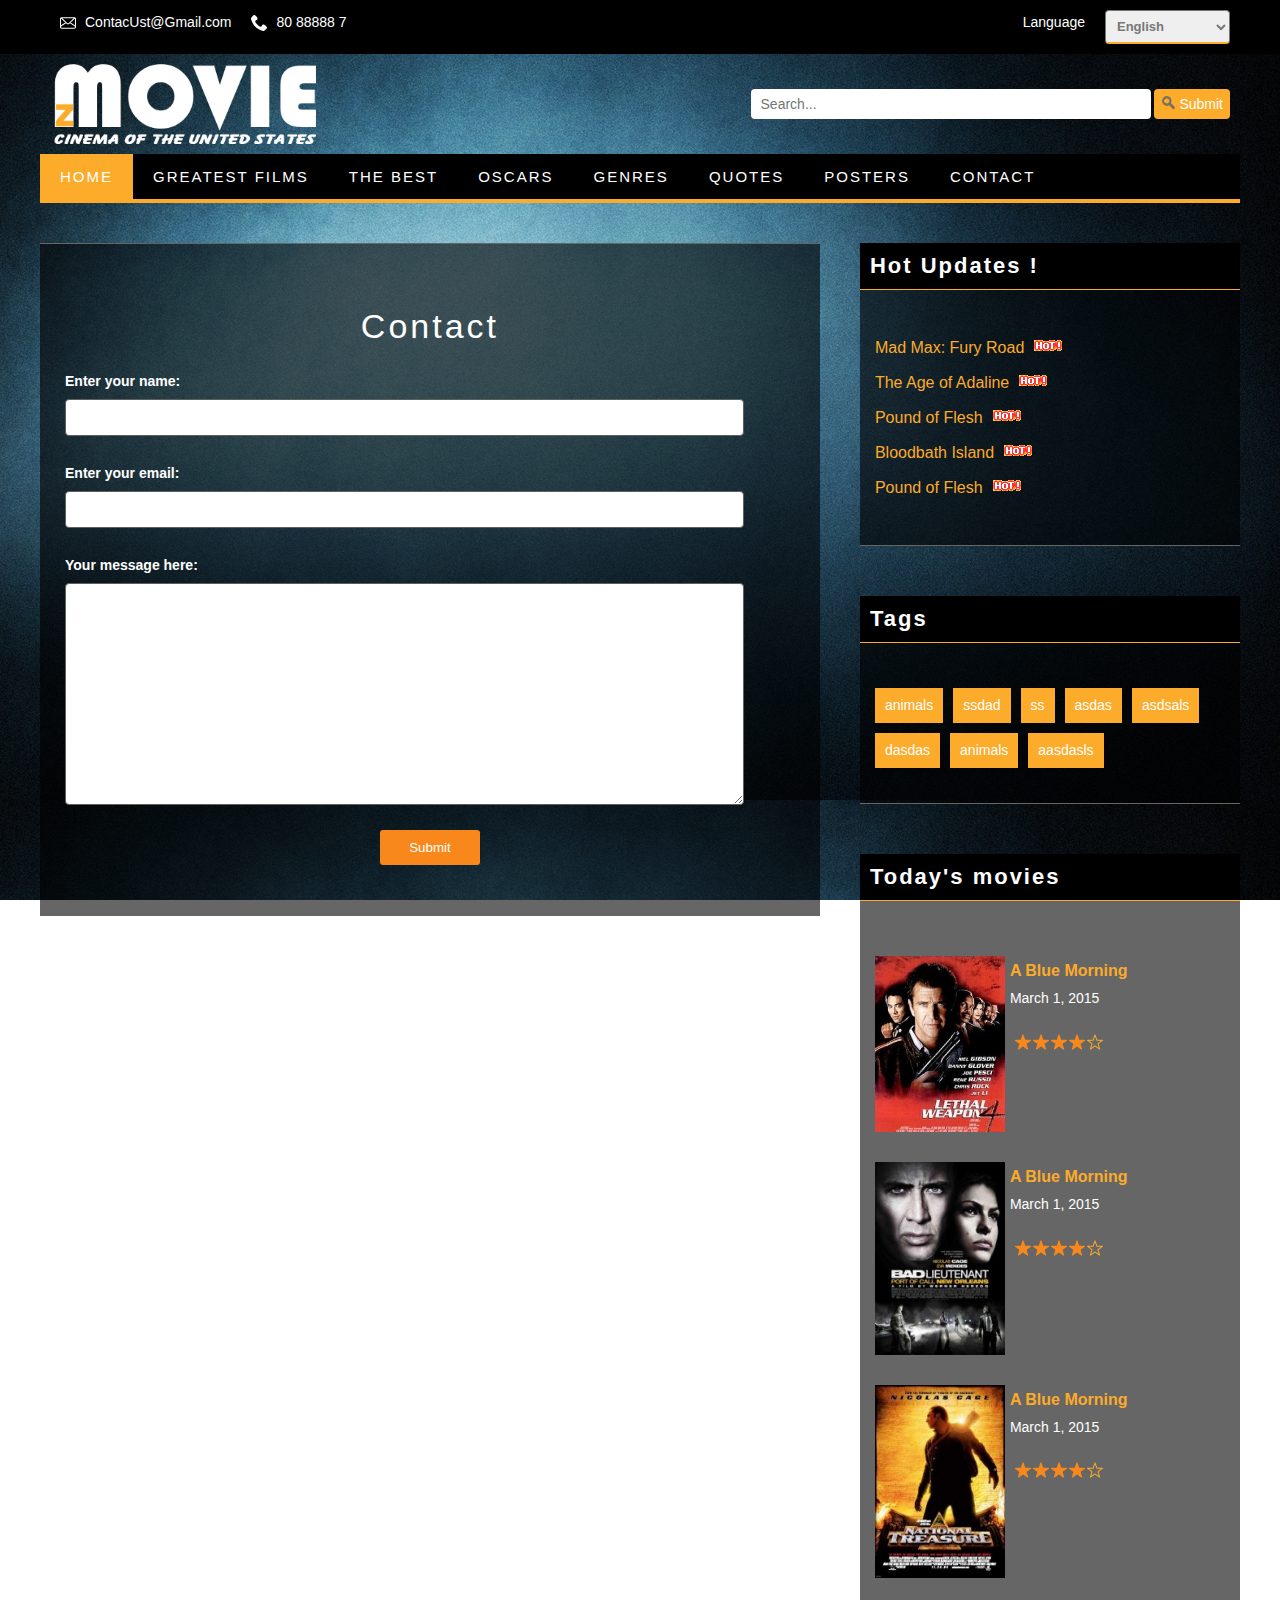
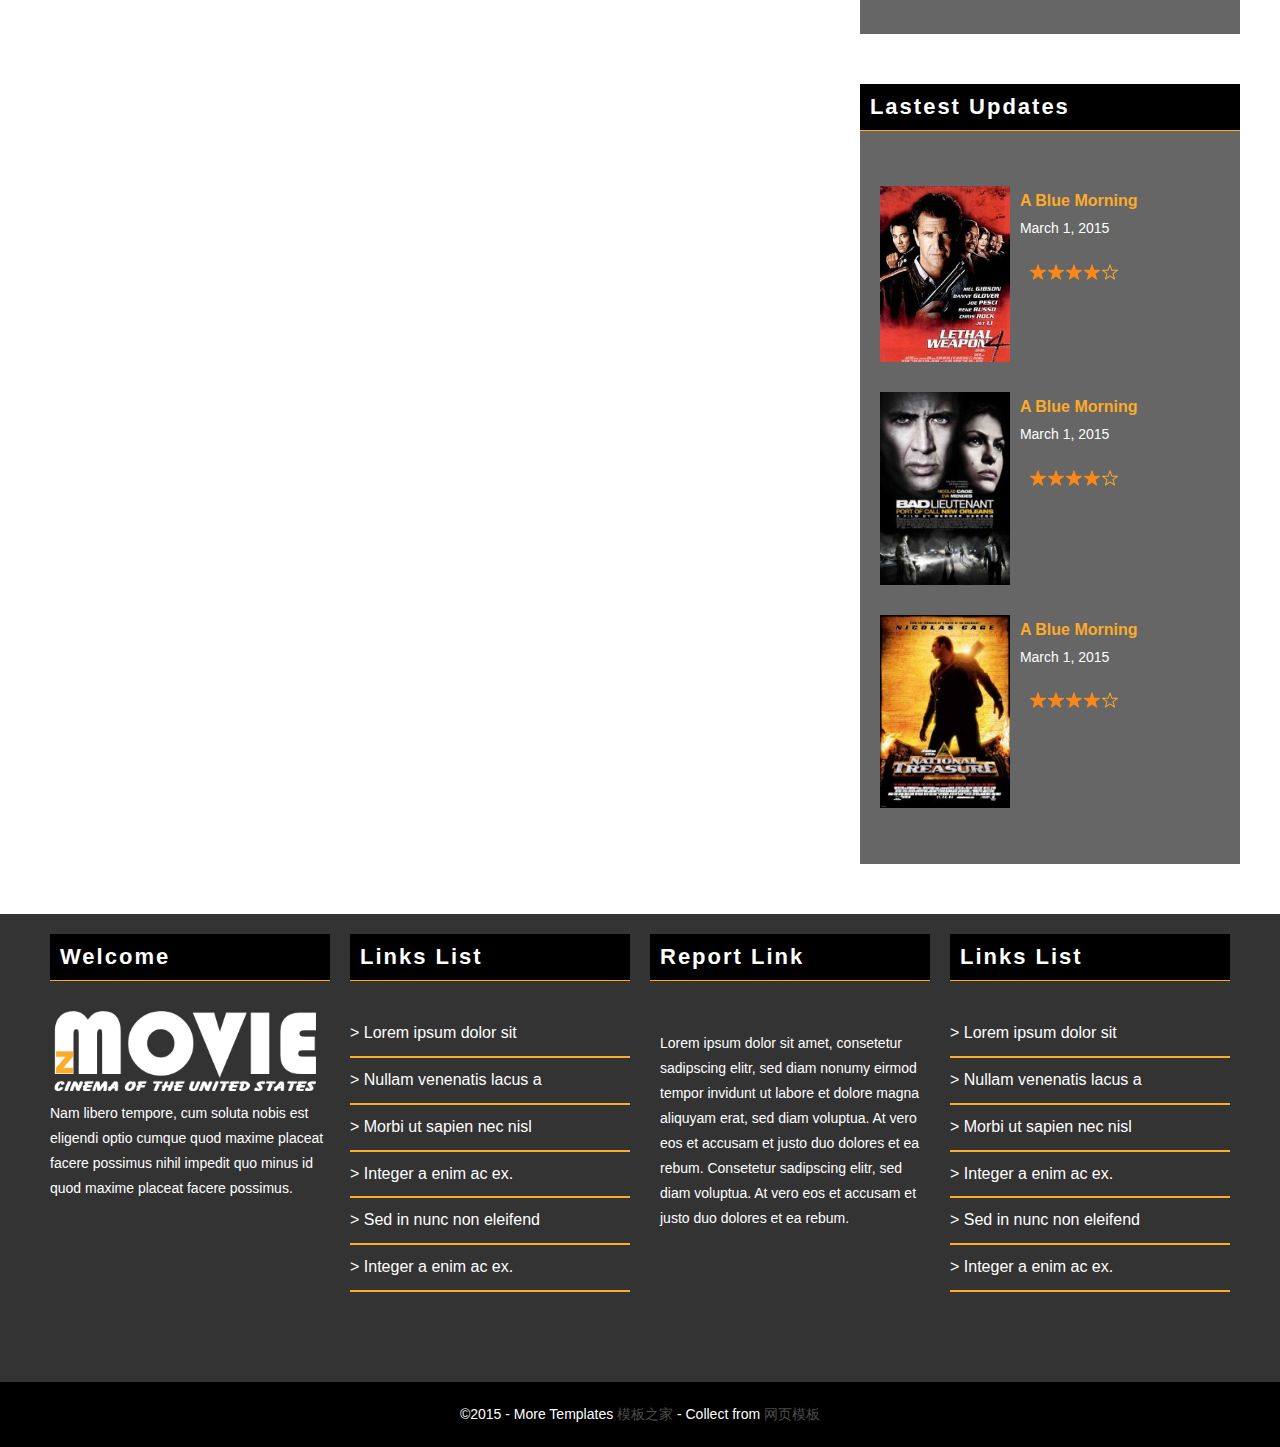
<file: dashboard/contact.html>
<!DOCTYPE html>
<!--[if lt IE 7 ]><html class="ie ie6" lang="en"> <![endif]-->
<!--[if IE 7 ]><html class="ie ie7" lang="en"> <![endif]-->
<!--[if IE 8 ]><html class="ie ie8" lang="en"> <![endif]-->
<!--[if (gte IE 9)|!(IE)]><!--><html lang="en"> <!--<![endif]-->
<head>

    <!-- Basic Page Needs
  ================================================== -->
	<meta charset="utf-8">
	<title>zMovie</title>
	<meta name="description" content="Free Responsive Html5 Css3 Templates | zerotheme.com">
	<meta name="author" content="www.zerotheme.com">
	
    <!-- Mobile Specific Metas
  ================================================== -->
	<meta name="viewport" content="width=device-width, initial-scale=1, maximum-scale=1">
    
    <!-- CSS
  ================================================== -->
  	<link rel="stylesheet" href="css/zerogrid.css">
	<link rel="stylesheet" href="css/style.css">
	<link rel="stylesheet" href="css/responsive.css">
	
	<!--[if lt IE 8]>
       <div style=' clear: both; text-align:center; position: relative;'>
         <a href="http://windows.microsoft.com/en-US/internet-explorer/products/ie/home?ocid=ie6_countdown_bannercode">
           <img src="http://storage.ie6countdown.com/assets/100/images/banners/warning_bar_0000_us.jpg" border="0" height="42" width="820" alt="You are using an outdated browser. For a faster, safer browsing experience, upgrade for free today." />
        </a>
      </div>
    <![endif]-->
    <!--[if lt IE 9]>
		<script src="js/html5.js"></script>
		<script src="js/css3-mediaqueries.js"></script>
	<![endif]-->
    
</head>
<body>
<div class="wrap-body">

<!--////////////////////////////////////Header-->
<header>
	<div class="top-bar">
		<div class="wrap-top zerogrid">
			<div class="row">
				<div class="col-1-2">
					<div class="wrap-col">
						<ul>
							<li class="mail"><p>ContacUst@Gmail.com</p></li>
							<li class="phone"><p>80 88888 7</p></li>
						</ul>
					</div>
				</div>
				<div class="col-1-2">
					<div class="wrap-col f-right">
						<ul>
							<li><select>
								<option value="en" selected>English</option>
								<option value="fe">France</option>
								<option value="ge">Germany</option>
							</select></li>
							<li><p>Language</p></li>
						</ul>
					</div>
				</div>
			</div>
		</div>
	</div>
	<div class="wrap-header zerogrid">
		<div class="row">
			<div class="col-1-2">
				<div class="wrap-col">
					<div class="logo"><a href="#"><img src="images/logo.png"/></a></div>	
				</div>
			</div>
			<div class="col-1-2">
				<div class="wrap-col f-right">
					<form method="get" action="/search" id="search"  >
						  <input name="q" type="text" size="40" placeholder="Search..." />
						  <input type="submit" value="Submit">
						</form>
				</div>
			</div>
		</div>
		<div class="row">
			<div id="menu">
				<nav>
					<div class="wrap-nav">
					   <ul>
						 <li class="active"><a href="index.html">Home</a></li>
						 <li><a href="single.html">GREATEST FILMS</a></li>
						 <li><a href="single.html">THE BEST</a></li>
						 <li><a href="single.html">OSCARS</a></li>
						 <li><a href="single.html">GENRES</a></li>
						 <li><a href="single.html">QUOTES</a></li>
						 <li><a href="single.html">POSTERS</a></li>
						 <li><a href="contact.html">CONTACT</a></li>
					   </ul>
					</div>
				</nav>
			</div>
		</div>
	</div>
</header>


<!--////////////////////////////////////Container-->
<section id="container">
	<div class="wrap-container zerogrid">
		<div id="main-content" class="col-2-3">
			<div class="wrap-content">
				<div class="contact">
					<h2>Contact</h2>
					<div id="contact_form">
						<form name="form1" id="ff" method="post" action="contact.php">
							<label>
							<span>Enter your name:</span>
							<input type="text"  name="name" id="name" required>
							</label>
							<label>
							<span>Enter your email:</span>
							<input type="email"  name="email" id="email" required>
							</label>
							<label>
							<span>Your message here:</span>
							<textarea name="message" id="message"></textarea>
							</label>
							<center><input class="sendButton" type="submit" name="Submit" value="Submit"></center>
						</form>
					</div>
				</div>
			</div>
		</div>
		<div id="sidebar" class="col-1-3">
			<div class="wrap-sidebar">
				<!---- Start Widget ---->
				<div class="widget wid-new-updates">
					<div class="wid-header">
						<h5>Hot Updates !</h5>
					</div>
					<div class="wid-content">
						<ul>
						<li><a href="#">Mad Max: Fury Road</a><span><img src="images/hot.png" /></span></li>
						<li><a href="#">The Age of Adaline</a><span><img src="images/hot.png" /></span></li>
						<li><a href="#">Pound of Flesh</a><span><img src="images/hot.png" /></span></li>
						<li><a href="#">Bloodbath Island</a><span><img src="images/hot.png" /></span></li>
						<li><a href="#">Pound of Flesh</a><span><img src="images/hot.png" /></span></li>
						</ul>
					</div>
				</div>
				<!---- Start Widget ---->
				<div class="widget wid-tag">
					<div class="wid-header">
						<h5>Tags</h5>
					</div>
					<div class="wid-content">
						<ul>
						<li><a href="#">animals</a></li>
						<li><a href="#">ssdad</a></li>
						<li><a href="#">ss</a></li>
						<li><a href="#">asdas</a></li>
						<li><a href="#">asdsals</a></li>
						<li><a href="#">dasdas</a></li>
						<li><a href="#">animals</a></li>
						<li><a href="#">aasdasls</a></li>
						</ul>
					</div>
				</div>
				<!---- Start Widget ---->
				<div class="widget wid-post">
					<div class="wid-header">
						<h5>Today's movies</h5>
					</div>
					<div class="wid-content">
						<div class="post">
							<a href="#"><img src="images/1.jpg"/></a>
							<div class="wrapper">
							  <a href="#"><h6>A Blue Morning</h6></a>
							  <p>March 1, 2015</p>
							  <a href="#"><img src="images/star.png" /></a>
							</div>
						</div>
						<div class="post">
							<a href="#"><img src="images/2.jpg"/></a>
							<div class="wrapper">
							 <a href="#"><h6>A Blue Morning</h6></a>
							  <p>March 1, 2015</p>
							  <a href="#"><img src="images/star.png" /></a>
							</div>
						</div>
						<div class="post">
							<a href="#"><img src="images/3.jpg"/></a>
							<div class="wrapper">
							 <a href="#"><h6>A Blue Morning</h6></a>
							  <p>March 1, 2015</p>
							  <a href="#"><img src="images/star.png" /></a>
							</div>
						</div>
					</div>
				</div>
				<!---- Start Widget ---->
				<div class="widget wid-last-updates">
					<div class="wid-header">
						<h5>Lastest Updates</h5>
					</div>
					<div class="wid-content">
						<div class="post">
							<a href="#"><img src="images/1.jpg"/></a>
							<div class="wrapper">
							  <a href="#"><h6>A Blue Morning</h6></a>
							  <p>March 1, 2015</p>
							  <a href="#"><img src="images/star.png" /></a>
							</div>
						</div>
						<div class="post">
							<a href="#"><img src="images/2.jpg"/></a>
							<div class="wrapper">
							 <a href="#"><h6>A Blue Morning</h6></a>
							  <p>March 1, 2015</p>
							  <a href="#"><img src="images/star.png" /></a>
							</div>
						</div>
						<div class="post">
							<a href="#"><img src="images/3.jpg"/></a>
							<div class="wrapper">
							 <a href="#"><h6>A Blue Morning</h6></a>
							  <p>March 1, 2015</p>
							  <a href="#"><img src="images/star.png" /></a>
							</div>
						</div>
					</div>
				</div>
			</div>
		</div>
	</div>
</section>

<!--////////////////////////////////////Footer-->
<footer>
	<div class="zerogrid">
		<div class="wrap-footer">
			<div class="row">
				<div class="col-1-4">
					<div class="wrap-col">
						<div class="widget wid-about">
							<div class="wid-header">
								<h5>Welcome</h5>
							</div>
							<div class="logo"><a href="#"><img src="images/logo.png"/></a></div>
							<p>Nam libero tempore, cum soluta nobis est eligendi optio cumque quod maxime placeat 
								facere possimus nihil impedit quo minus id quod maxime placeat facere possimus. </p>
						</div>
					</div>
				</div>
				<div class="col-1-4">
					<div class="wrap-col">
						<div class="widget wid-meta">
							<div class="wid-header">
								<h5>Links List</h5>
							</div>
							<div class="widget-content">
								<div class="row">
									<ul>
										<li><a href="#">> Lorem ipsum dolor sit </a></li>
										<li><a href="#">> Nullam venenatis lacus a </a></li>
										<li><a href="#">> Morbi ut sapien nec nisl</a></li>
										<li><a href="#">> Integer a enim ac ex.</a></li>
										<li><a href="#">> Sed in nunc non eleifend  </a></li>
										<li><a href="#">> Integer a enim ac ex.</a></li>
									</ul>
								</div>
							</div>
						</div>
					</div>
				</div>
				<div class="col-1-4">
					<div class="wrap-col">
						<div class="widget wid-report">
							<div class="wid-header">
								<h5>Report Link</h5>
							</div>
							<div class="wid-content">
								<p>Lorem ipsum dolor sit amet, consetetur sadipscing elitr, sed diam nonumy 
								eirmod tempor invidunt ut labore et dolore magna aliquyam erat, sed diam voluptua. 
								At vero eos et accusam et justo duo dolores et ea rebum. Consetetur sadipscing elitr,  
								sed diam voluptua. At vero eos et accusam et justo duo dolores et ea rebum.</p>
							</div>
						</div>
					</div>
				</div>
				<div class="col-1-4">
					<div class="wrap-col">
						<div class="widget wid-meta">
							<div class="wid-header">
								<h5>Links List</h5>
							</div>
							<div class="widget-content">
								<div class="row">
									<ul>
										<li><a href="#">> Lorem ipsum dolor sit </a></li>
										<li><a href="#">> Nullam venenatis lacus a </a></li>
										<li><a href="#">> Morbi ut sapien nec nisl</a></li>
										<li><a href="#">> Integer a enim ac ex.</a></li>
										<li><a href="#">> Sed in nunc non eleifend  </a></li>
										<li><a href="#">> Integer a enim ac ex.</a></li>
									</ul>
								</div>
							</div>
						</div>
					</div>
				</div>
			</div>
		</div>
	</div>
	<div class="bottom-footer">
		<div class="wrap-bottom ">
			<div class="copyright">
				<p>©2015 - More Templates <a href="http://www.cssmoban.com/" target="_blank" title="模板之家">模板之家</a> - Collect from <a href="http://www.cssmoban.com/" title="网页模板" target="_blank">网页模板</a></p>
			</div>
		</div>
	</div>
</footer>


</div>

</body></html>
</file>
<file: dashboard/css/zerogrid.css>
/*
Zerotheme.com | Free Html5 Responsive Templates
Zerogrid - A Single Grid System for Responsive Design
Author: Kimmy
Version : 3.0
Author URI: http://www.zerotheme.com/
*/
/* -------------------------------------------- */
/* ------------------Grid System--------------- */ 
.zerogrid{ width: 1200px; position: relative; margin: 0 auto; padding: 0px;}
.zerogrid:after { content: "\0020"; display: block; height: 0; clear: both; visibility: hidden; }

.zerogrid .f-right{float: right!important;}
.zerogrid .f-left{float: left!important;}

.zerogrid .row{}
.zerogrid .row:before,.row:after { content: '\0020'; display: block; overflow: hidden; visibility: hidden; width: 0; height: 0; }
.zerogrid .row:after{clear: both; }
.zerogrid .row{zoom: 1;}

.zerogrid .wrap-col{margin:10px;}

.zerogrid .col-1-2, .zerogrid .col-1-3, .zerogrid .col-2-3, .zerogrid .col-1-4, .zerogrid .col-2-4, .zerogrid .col-3-4, .zerogrid .col-1-5, .zerogrid .col-2-5, .zerogrid .col-3-5, .zerogrid .col-4-5, .zerogrid .col-1-6, .zerogrid .col-2-6, .zerogrid .col-3-6, .zerogrid .col-4-6, .zerogrid .col-5-6{float:left; display: inline-block;}

.zerogrid .col-full{width:100%;}

.zerogrid .col-1-2{width:50%;}
.zerogrid .offset-1-2{margin-left: 50%;}

.zerogrid .col-1-3{width:33.33%;}
.zerogrid .col-2-3{width:66.66%;}
.zerogrid .offset-1-3{margin-left: 33.33%;}
.zerogrid .offset-2-3{margin-left: 66.66%;}

.zerogrid .col-1-4{width:25%;}
.zerogrid .col-2-4{width:50%;}
.zerogrid .col-3-4{width:75%;}
.zerogrid .offset-1-4{margin-left: 25%;}
.zerogrid .offset-2-4{margin-left: 50%;}
.zerogrid .offset-3-4{margin-left: 75%;}

.zerogrid .col-1-5{width:20%;}
.zerogrid .col-2-5{width:40%;}
.zerogrid .col-3-5{width:60%;}
.zerogrid .col-4-5{width:80%;}
.zerogrid .offset-1-5{margin-left: 20%;}
.zerogrid .offset-2-5{margin-left: 40%;}
.zerogrid .offset-3-5{margin-left: 60%;}
.zerogrid .offset-4-5{margin-left: 80%;}

.zerogrid .col-1-6{width:16.66%;}
.zerogrid .col-2-6{width:33.33%;}
.zerogrid .col-3-6{width:50%;}
.zerogrid .col-4-6{width:66.66%;}
.zerogrid .col-5-6{width:83.33%;}
.zerogrid .offset-1-6{margin-left: 16.66%;}
.zerogrid .offset-2-6{margin-left: 33.33%;}
.zerogrid .offset-3-6{margin-left: 50%;}
.zerogrid .offset-4-6{margin-left: 66.66%;}
.zerogrid .offset-5-6{margin-left: 83.33%;}

@media only screen and (min-width: 960px) and (max-width: 1199px) {
	.zerogrid{width:960px;}
}

@media only screen and (min-width: 768px) and (max-width: 959px) {
	.zerogrid{width:768px;}
}

@media only screen and (max-width: 767px) {
	.zerogrid, .zerogrid .col-1-2, .zerogrid .col-1-3, .zerogrid .col-2-3, .zerogrid .col-1-4, .zerogrid .col-2-4, .zerogrid .col-3-4, .zerogrid .col-1-5, .zerogrid .col-2-5, .zerogrid .col-3-5, .zerogrid .col-4-5, .zerogrid .col-1-6, .zerogrid .col-2-6, .zerogrid .col-3-6, .zerogrid .col-4-6, .zerogrid .col-5-6{width:100%;}
	
	.zerogrid .offset-1-2, .zerogrid .offset-1-3, .zerogrid .offset-2-3, .zerogrid .offset-1-4, .zerogrid .offset-2-4, .zerogrid .offset-3-4, .zerogrid .offset-1-5, .zerogrid .offset-2-5, .zerogrid .offset-3-5, .zerogrid .offset-4-5, .zerogrid .offset-1-6, .zerogrid .offset-2-6, .zerogrid .offset-3-6, .zerogrid .offset-4-6, .zerogrid .offset-5-6{margin-left:0;}
}
</file>
<file: dashboard/css/responsive.css>
/*

*/

html {?webkit-text-size-adjust: none;}
.video embed,.video object,.video iframe {�width: 100%;��height: auto;}
img{max-width:100%;	height: auto;width: auto\9; /* ie8 */}




@media only screen and (min-width: 960px) and (max-width: 1199px) {
	
}

@media only screen and (min-width: 768px) and (max-width: 959px) {

}

@media only screen and (max-width: 767px) {
	
	
}
</file>
<file: dashboard/css/style.css>
/* ---------------------------------------------------------------------------- */
/* ------------------------------------Reset----------------------------------- */
/* ---------------------------------------------------------------------------- */
a,abbr,acronym,address,applet,article,aside,audio,b,blockquote,big,body,center,canvas,caption,cite,code,command,datalist,dd,del,details,dfn,dl,div,dt,em,embed,fieldset,figcaption,figure,font,footer,form,h1,h2,h3,h4,h5,h6,header,hgroup,html,i,iframe,img,ins,kbd,keygen,label,legend,li,meter,nav,object,ol,output,p,pre,progress,q,s,samp,section,small,span,source,strike,strong,sub,sup,table,tbody,tfoot,thead,th,tr,tdvideo,tt,u,ul,var{background:transparent;border:0 none;font-size:100%;margin:0;padding:0;border:0;outline:0;vertical-align:top;}ol, ul {list-style:none;}blockquote, q {quotes:none;}table, table td {padding:0;border:none;border-collapse:collapse;}img {vertical-align:top;}embed {vertical-align:top;}
article, aside, audio, canvas, command, datalist, details, embed, figcaption, figure, footer, header, hgroup, keygen, meter, nav, output, progress, section, source, video {display:block;}
mark, rp, rt, ruby, summary, time {display:inline;}
input, textarea {border:0; padding:0; margin:0; outline: 0;}
iframe {border:0; margin:0; padding:0;}
input, textarea, select {margin:0; padding:0px;}
.copyrights{text-indent:-9999px;height:0;line-height:0;font-size:0;overflow:hidden;}

/* ---------------------------------------------------------------------------- */
/* ---------------------------------------------------------------------------- */
/* ---------------------------------------------------------------------------- */

html { -webkit-text-size-adjust: none;}
.video embed,.video object,.video iframe { width: 100%;  height: auto;}
img{max-width:100%;	height: auto;width: auto\9; /* ie8 */}

a{color: #4C4C4C;text-decoration: none;}
a:hover {opacity: 0.9; text-decoration: none;}

h1, h2 	{font-size: 25px;line-height: 25px;}
h3, h4	{font-size: 20px;line-height: 20px;}
h5, h6	{font-size: 16px;line-height: 16px;}

p{margin: 10px 0;}

.post{}
.post:after, .post:before, article:after, article:before, section:after, section:before{clear: both; content: '\0020'; display: block; visibility: hidden; width: 0; height: 0;}

.clear{content: "\0020"; display: block; height: 0; clear: both; visibility: hidden; }
.clearfix:after, .clearfix:before{clear: both; content: '\0020'; display: block; visibility: hidden; width: 0; height: 0;}

/* ---------------------------------------------------------------------------- */
/* ------------------------------------Html-Body------------------------------- */
/* ---------------------------------------------------------------------------- */
html, body {width:100%; padding:0; margin:0;}
body {background: url(../images/bg.jpg) fixed ;color: #fff;font: 14px/25px Arial, Helvetica, sans-serif;background-size: 100%;}
body .wrap-body{}

/* ---------------------------------------------------------------------------- */
/* -------------------------------------Header--------------------------------- */
/* ---------------------------------------------------------------------------- */
header .top-bar { background-color: #000;color: #fff;}

header .top-bar .top-social {}
header .top-bar ul li{display:inline;}
header .top-bar ul p{display:inline;margin: 0 10px;float:left;}
header .top-bar .mail p{background: url(../images/Mail.png) no-repeat 0px 5px;color:#fff;padding-left: 25px;font-size:14px;}
header .top-bar .phone p{background: url(../images/Phone.png) no-repeat 0px 5px;color:#fff;padding-left: 25px;font-size:14px;}


header .login-form {margin-top:10px;}
header .login-form  form{display: inline-block;}
header #login {margin: 0 auto;}

header #login input[type="text"] {
    border: 0 none;
    font: bold 13px Arial,Helvetica,Sans-serif;
    color: #777;
    width: 125px;
    padding: 7px ;
	margin-left:10px;
    -webkit-border-radius: 4px;
    -moz-border-radius: 4px;
    border-radius: 4px;
    
}

header #login input[type="submit"]{
	background:#fcab2b;
	padding: 7px;
	margin-left:5px;
	color: #fff;
	font-size: 14px;
	cursor:pointer;
	-webkit-border-radius: 4px;
    -moz-border-radius: 4px;
    border-radius: 4px;
}

header #login input[type="checkbox"]{
	margin-left: 7px;
}


header{margin-bottom: 20px;}
header .wrap-header{ }
header .wrap-header ul li{display:inline;}
header .wrap-header ul p{display:inline;margin: 20px 10px;float:left;}
header .wrap-header select{margin: 20px 0px;}

header #search {margin: 25px auto 0 auto;}

header #search input[type="text"] {
    border: 0 none;
    font: 14px Arial,Helvetica,Sans-serif;
    color: #777;
    width: 380px;
	margin-bottom:10px;
    padding: 7px 10px ;
    -webkit-border-radius: 4px;
    -moz-border-radius: 4px;
    border-radius: 4px;
    }
header #search input[type="submit"]{
	background: url(../images/search-dark.png) no-repeat 7px 6px #fcab2b;
	padding: 7px 7px 7px 25px;
	color: #fff;
	font-size: 14px;
	cursor:pointer;
	-webkit-border-radius: 4px;
    -moz-border-radius: 4px;
    border-radius: 4px;
}

.logo img{max-height: 80px;display: inline-block;}

nav { margin: 0px auto 0px auto;display: inline-block;}
nav .active a{background: #fcab2b!important;}

#menu {background-color:#000;border-bottom: 4px solid #fcab2b;text-align: left;}
#menu ul{padding:0px;margin:0px;list-style: none;}
#menu ul li{display:inline;}
#menu ul form {float: left;padding: 0px 20px;}
#menu ul a {float:left;color: #fff; text-transform: uppercase;padding: 10px 20px;font-size: 15px;letter-spacing: 2px;}
#menu a:hover{background: #fcab2b;}


header .nav-bar { }
header .nav-bar .wrap-nav{}
/* ---------------------------------------------------------------------------- */
/* -------------------------------------Container------------------------------ */
/* ---------------------------------------------------------------------------- */
#container {}
#container .wrap-container{}

/* ---MainContent-Article--- */
#main-content{}
#main-content .wrap-content{margin:20px 20px 20px 0px;}

#main-content .movie , #main-content .serie {background-color: rgba(0,0,0,0.6);margin-bottom: 50px;padding-bottom: 30px;border-bottom: 1px solid #666;}


#main-content .type {}
#main-content .type ul li{display:inline;}
#main-content .type ul select{display:inline;margin: 5px 10px ;float:left;}
#main-content .type ul a{margin: 5px 10px;}
 
#main-content .title {border-bottom:2px solid #fcab2b;margin-bottom: 60px;background-color: rgba(0,0,0,0.7);}
#main-content .title h2{ font-size:35px;color: #fff; display:inline-block;padding: 15px 0;letter-spacing: 2px;}


#main-content .post {padding:0;margin-top:40px; text-align:center;}
#main-content .post img.thumb{height:230px;width: 100%;}
#main-content .post h3{color:#fcab2b;font-weight: 500; margin-bottom:5px;font-size: 19px;}
#main-content .post h3:hover {text-decoration: underline; }
#main-content .post span{color:#fff; font-size: 14px;}

/* ---------------------------------------------------------------------------- */
/* -------------------------------------Article-------------------------------- */
/* ---------------------------------------------------------------------------- */
article{margin-bottom: 30px;}
article:after, article:before{clear: both; content: '\0020'; display: block; visibility: hidden; width: 0; height: 0;}
article img{}

article .art-header{border-bottom: 1px solid #666; border-top: 1px solid #666;}
article .art-header ul li.star  {padding:15px 5px;}
article .art-header p{font-size:20px;font-weight:bold;color: #222;}
article .art-header p a{font-size:18px;font-weight:500;color:#ffefff;}
article .art-header p a:hover{color:#fcab2b;}


article .art-content{padding:20px ; background-color: rgba(0,0,0,0.6);}
article .art-content img{float:left; width: 380px ;max-height: 200px;display: inline-block;margin:10px;}
article .art-content blockquote {border-left: 3px solid #1c7791;font-size: 18px;margin: 0 50px;font-style: italic;color: #666;padding-left: 20px;}
article .art-content ol {float: left;text-align: justify;margin: 10px 50px;font-size: 16px;list-style-type: circle;}

/* ---Sidebar-Widget--- */
#sidebar{}
#sidebar .wrap-sidebar{margin:20px 0px 20px 20px;}

.widget {margin-bottom: 50px;color: #fff;background-color: rgba(0,0,0,0.6);padding-bottom:30px;border-bottom: 1px solid #666;}
.widget:after, .widget:before{clear: both; content: '\0020'; display: block; visibility: hidden; width: 0; height: 0;}

.widget .wid-header {border-bottom:1px solid #fcab2b;margin-bottom: 30px ;background-color: #000;}
.widget .wid-header h5{ font-size:22px;  display:inline-block;padding: 15px 0;letter-spacing: 2px;padding-left:10px;}
.widget .wid-content{padding:10px;}

.widget.wid-about {}

.widget.wid-new-updates {}
.widget.wid-new-updates ul a{margin: 5px;display: inline-block; color:#fcab2b;font-size:16px;}
.widget.wid-new-updates ul span img{margin: 10px 0 0 5px;}

.widget.wid-tag {}
.widget.wid-tag ul li{display:inline;}
.widget.wid-tag ul a{display:inline;margin: 5px;float:left;background:#fcab2b; color:#fff;padding:5px 10px;}
.widget.wid-tag a:hover{background:#fff;color: #fcab2b;}


.widget.wid-post {}
.widget.wid-post .post{}
.widget.wid-post img{float: left; margin: 15px 5px; max-width: 130px;}
.widget.wid-post h6{color:#fcab2b;}
.widget.wid-post .wrapper {vertical-align: middle;text-align: left;line-height: 1.4em;padding-bottom: 7px;margin-top: 22px;display: inline-block;}

.widget.wid-last-updates {}
.widget.wid-last-updates img{float: left; margin: 15px 10px; max-width: 130px;}
.widget.wid-last-updates h6{color:#fcab2b;}
.widget.wid-last-updates .wrapper {vertical-align: middle;text-align: left;line-height: 1.4em;padding-bottom: 7px;margin-top: 22px;display: inline-block;}

.widget.wid-gallery {}
.widget.wid-gallery img{margin: 0 10px 10px 0; max-width: 150px;}

.widget.wid-archive {}
.widget.wid-archive select {margin: 5px 0;height: 40px;width: 100%;padding-left: 10px;font-family: "Noto Serif",serif;font-size: 16px; background-color: #e9e9e9;color: #777777;border: none;}

.widget.wid-meta {}
.widget.wid-meta ul li{ }
.widget.wid-meta ul li { line-height: 2.8;border-bottom: 2px solid #fcab2b;}
.widget.wid-meta ul a{ font-size: 16px; color:#fff;}

.widget.wid-related {}
.widget.wid-related img{ max-height: 240px; border:1px solid #DDD;}
.widget.wid-related h4 {margin-top: 10px;color:#fff;}

/* ---------------------------------------------------------------------------- */
/* -------------------------------------Footer--------------------------------- */
/* ---------------------------------------------------------------------------- */
footer {;background-color: rgba(0,0,0,0.8);}
footer .widget{border: none; background-color:transparent;}
footer .wrap-footer{padding: 10px 0;}
footer .wrap-footer p{}

footer  .copyright .copyright-info{font-style: italic;}
footer .bottom-footer {background-color:#000;padding: 10px;}
footer .bottom-footer p{text-align:center;color:#fff;}
footer .wrap-bottom {}

/* ---------------------------------------------------------------------------- */
/* -------------------------------------Img-Effect------------------------------ */
/* ---------------------------------------------------------------------------- */
.view {
   max-width: 160px;
   max-height: 270px;
   margin: 10px;
   overflow: hidden;
   position: relative;
   text-align: center;
   box-shadow: 0px 0px 5px #aaa;
   cursor: default;
   display: inline-block;
}

.view .mask, .view .content {
   width: 160px;
   height: 270px;
   position: absolute;
   overflow: hidden;
   top: 0;
   left: 0;
}

.view img {
   display:block;
   position: relative;
}

.view a.info {
   background:url(../img/link.png) center no-repeat;
   display: inline-block;
   text-decoration: none;
   padding:0;
   text-indent:-9999px;
   width:50px;
   height:50px;
}
.effect .mask {
   opacity: 0;
   overflow:visible;
   border:0px solid rgba(0,0,0,0.7);
   box-sizing:border-box;
   transition: all 0.4s ease-in-out;
}

.effect a.info {
   position:relative;
   top:0px;
   right: 50px;
   opacity:0;
   transform:scale(0,0);
   transition: transform 0.2s 0.1s ease-in, opacity 0.1s ease-in-out;
}

.effect:hover .mask {
   opacity: 1;
   border:100px solid rgba(0,0,0,0.7);
}

.effect:hover a.info {
   opacity:1;
   transform:scale(1,1);
   transition-delay:0.3s;
}

/* ---------------------------------------------------------------------------- */
/* ------------------------------------Pagination------------------------------ */
/* ---------------------------------------------------------------------------- */

.btn {
    display: inline-block;
    padding: 10px;
    border-radius: 5px; /*optional*/
    color: #aaa;
    font-size: 13px;
}

.pagination { padding: 20px;}

.page {
    display: inline-block;
    padding: 0px 9px;
    border-radius: 3px;
    border: solid 1px #c0c0c0;
    background: #e9e9e9;
    box-shadow: inset 0px 1px 0px rgba(255,255,255, 0.1), 0px 1px 3px rgba(0,0,0, 0.1);
    font-size: 13px;
    font-weight: bold;
    text-decoration: none;
    color: #717171;
    text-shadow: 0px 1px 0px rgba(255,255,255, 1);
}

.page:hover, .page.gradient:hover {
    background: #fcab2b;
    background: -webkit-gradient(linear, 0% 0%, 0% 100%, from(#FEFEFE), to(#f0f0f0));
    background: -moz-linear-gradient(0% 0% 270deg,#FEFEFE, #f0f0f0);
}

.page.active {
    border: none;
    background: #616161;
    box-shadow: inset 0px 0px 8px rgba(0,0,0, .5), 0px 1px 0px rgba(255,255,255, .8);
    color: #f0f0f0;
    text-shadow: 0px 0px 3px rgba(0,0,0, .5);
}

.page.gradient {
    background: -webkit-gradient(linear, 0% 0%, 0% 100%, from(#f8f8f8), to(#e9e9e9));
    background: -moz-linear-gradient(0% 0% 270deg,#f8f8f8, #e9e9e9);
}

.pagination {
    color: #feffff;
}

.page {
    border: solid 1px #32373b;
    background: #fcab2b;
    box-shadow: inset 0px 1px 1px rgba(255,255,255, .1), 0px 1px 3px rgba(0,0,0, .1);
    color: #feffff;
    text-shadow: 0px 1px 0px rgba(0,0,0, .5);
}

.page:hover, .page.gradient:hover {
    background: #fcab2b;
    background: -webkit-gradient(linear, 0% 0%, 0% 100%, from(#547085), to(#3d4f5d));
    background: -moz-linear-gradient(0% 0% 270deg,#547085, #3d4f5d);
}

.page.active {
    border: none;
    background: #2f3237;
    box-shadow: inset 0px 0px 8px rgba(0,0,0, .5), 0px 1px 0px rgba(255,255,255, .1);
}

.page.gradient {
    background: -webkit-gradient(linear, 0% 0%, 0% 100%, from(#565b5f), to(#3e4347));
    background: -moz-linear-gradient(0% 0% 270deg,#565b5f, #3e4347);
}
/* ---------------------------------------------------------------------------- */
/* -------------------------------------Select------------------------------ */
/* ---------------------------------------------------------------------------- */
select {
	border-bottom: 2px solid #fcab2b;
    font: bold 13px Arial,Helvetica,Sans-serif;
    color: #777;
    width: 125px;
    padding: 7px ;
	margin-left:10px;
    -webkit-border-radius: 4px;
    -moz-border-radius: 4px;
    border-radius: 4px;
}

/* ---------------------------------------------------------------------------- */
/* -------------------------------------Button--------------------------------- */
/* ---------------------------------------------------------------------------- */
a.button{
	cursor: pointer;
	font-family: Arial, Helvetica, sans-serif;
	font-size: 15px;
	display: inline-block;
	background: #fcab2b;
	padding: 5px 10px;
	text-transform: uppercase;
	color: #fff;
	-webkit-border-radius: 4px;
	-moz-border-radius: 4px;
	-khtml-border-radius: 4px;
	border-radius: 4px;
	margin-right:0px;
}
a.button:hover{opacity: 0.9;}

a.button.bt1 {background: #f8881b;border:1px solid #eee;font-size:22px;padding: 10px 15px;margin-right: 10px; }
a.button.bt2 {background: #0000ff;color: #ffffff;}

/* ---------------------------------------------------------------------------- */
/* -------------------------------------Contact-------------------------------- */
/* ---------------------------------------------------------------------------- */
.contact {background-color: rgba(0,0,0,0.6);border-top : 1px solid #666;border-bottom: 1px solid #666;}
.contact h2{font-size: 34px; font-weight: 500;letter-spacing: 3px;padding-top: 70px ;text-align: center;}

#contact_form {padding:25px;}

#ff label {cursor:pointer;margin:5px 0;display:block;font-weight:bold;}

#ff input {display:block;width:90%;border-radius:4px;-webkit-border-radius:4px;-moz-border-radius:4px; color:#000;	border:1px solid #5f5f5f;padding:10px;margin: 5px 0 25px 0;}

textarea {display:block;width:90%;height:200px; border-radius:4px;-webkit-border-radius:4px;-moz-border-radius:4px;background-color:#fff; color:#000;	border:1px solid #5f5f5f;padding:10px;margin: 5px 0 25px 0;}

#ff .sendButton {border: none;cursor:pointer;background-color:#f8881b;-webkit-border-radius:3px;-moz-border-radius:3px;border-radius:3px;;width:100px;color:#ffffff;}
#ff .sendButton:hover {opacity: 0.8;}

/* ---------------------------------------------------------------------------- */
/* ------------------------------------Subcribe-------------------------------- */
/* ---------------------------------------------------------------------------- */
#subcribe {margin: 10px;}

#subcribe input[type="text"] {
    background:#fff;
    color: #867B6E;
    width: 200px;
    padding: 16px;
    }

#subcribe input[type="submit"]{
	background: #303030;
	padding: 16px;
	color: #ffffff;
	cursor: pointer;
	width: 110px;
	outline: none;
	}
</file>
